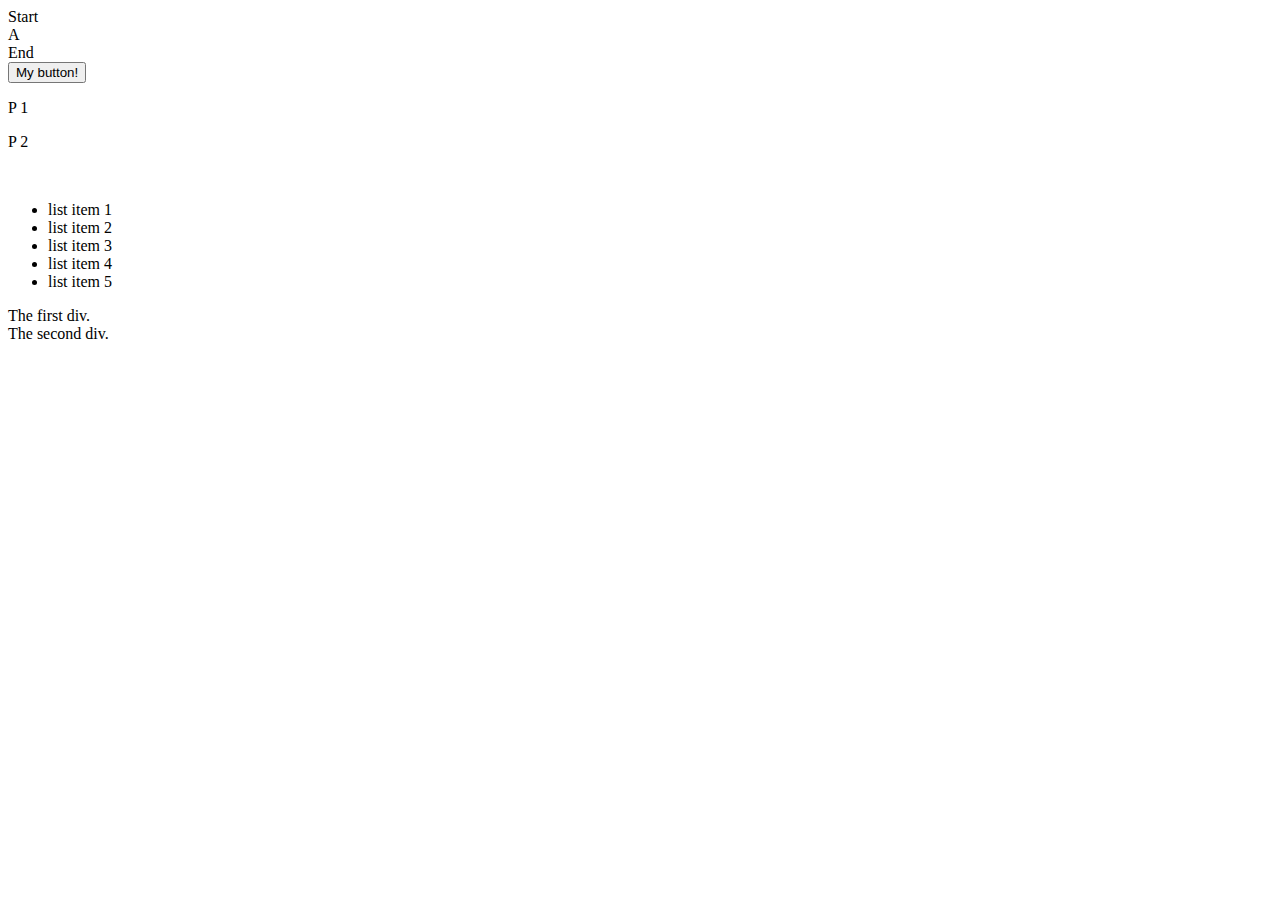
<file: CS_UD245_Intro_to_jQuery/index.html>
<html>
	<head>
		<script src="js/jQuery.js"></script>
	</head>
	<body>
		Start
		<div id = "main">A</div>
		End
		<br>
		<button>My button!</button>
		<p>P 1 </p>
		<p>P 2 </p>

<br>

<ul>	
  <li>list item 1</li>
  <li>list item 2</li>
  <li>list item 3</li>
  <li>list item 4</li>
  <li>list item 5</li>
</ul>

<div id="hui_id"><div>The first div.</div> <div>The second div.</div></div>

	</body>
	<script type="text/javascript">

	var i = 0;

	Just_an_Obj = {}

  Just_an_Obj.first = '<br>First line<br>';
  Just_an_Obj.second = '<br>Second line<br>';

  Just_an_Obj.show = function() {
		$('#main').append(Just_an_Obj.first);
		};

	Just_an_Array = ["<br>The First", "<br>The Second", "<br>The Third"];



	$(document).ready(function() {
  		$('button').click(function() {
  			//$('#main').append('AAAAAAAAAA!');

  			$('#main').append(Just_an_Array[i]);
  			i++;

  		});
	});

	$( "p" ).click(function() {
    console.log( "You clicked a paragraph!" );
});

//$( "ul" ).find('li').css( "background-color", "red" );


	</script>
</html>
</file>
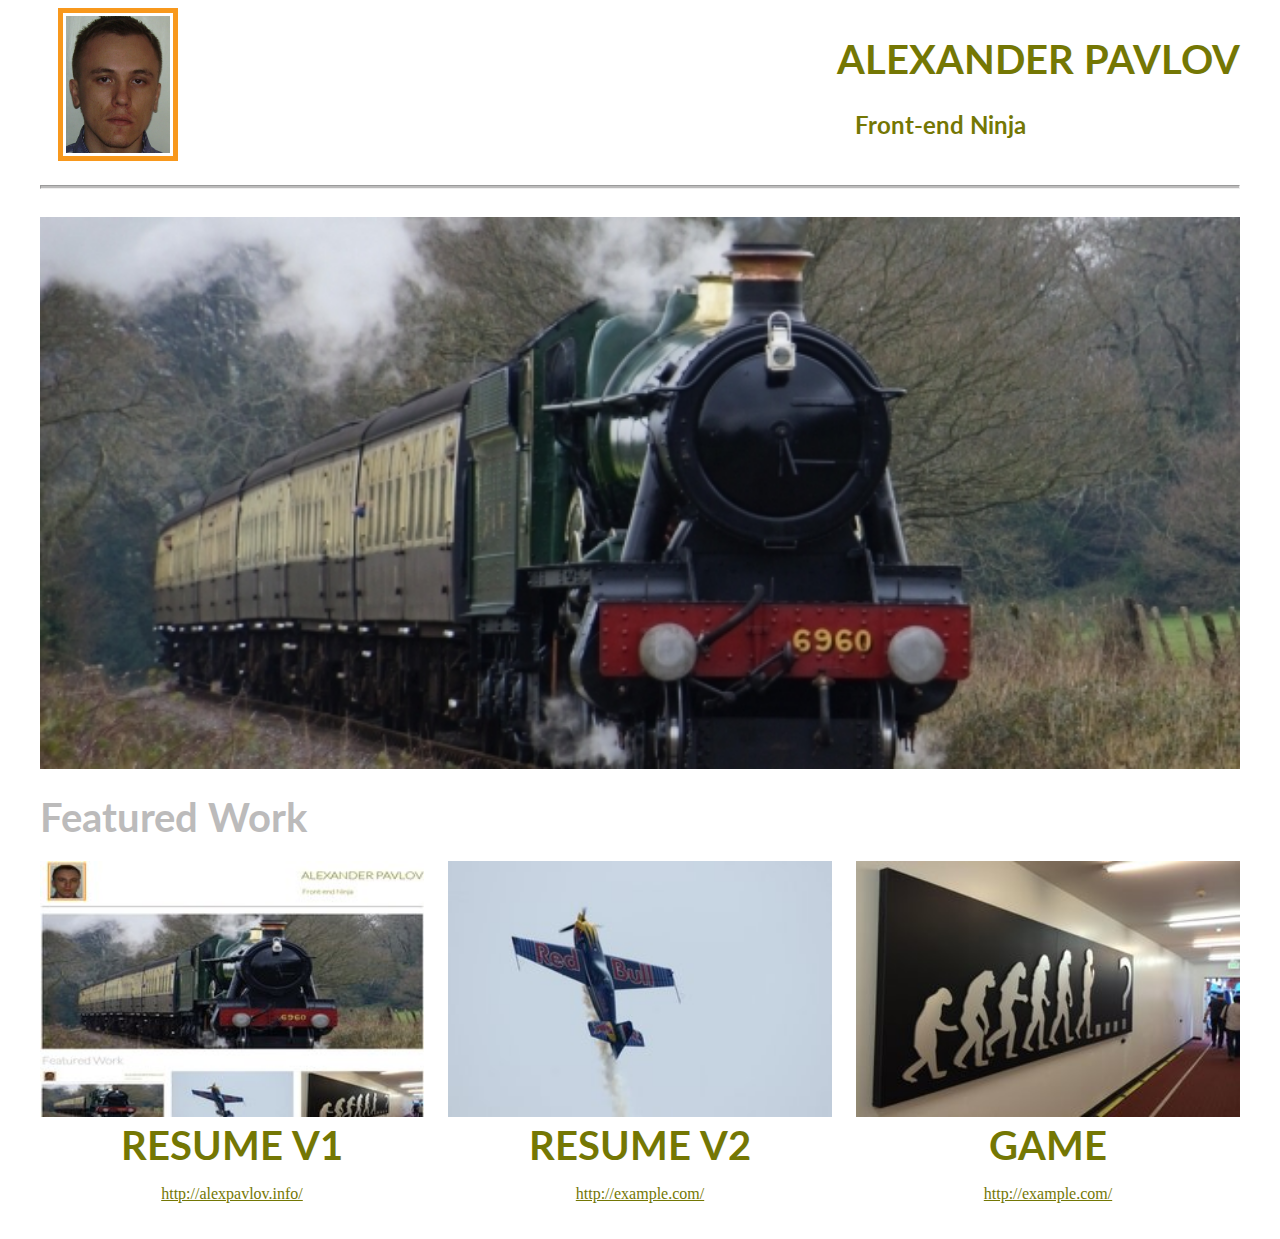
<file: CS_UD304_Intro_to_HTML_and_CSS/Project_1/index.html>
<!DOCTYPE html>
<html>
	<head>
		<meta charset="utf-8">
		<meta name="keywords" content="Front-End, Web, Developer, Nanodegree, Udacity">
		<meta name="description" content="Front-End Web Developer Alexander Pavlov">
		<!--Favicon-->
		<link rel="shortcut icon" href="images/favicon.ico" type="image/x-icon">
		<link rel="icon" href="images/favicon.ico" type="image/x-icon">
		<!--Browsers compatibility-->
		<link rel="stylesheet" href="//normalize-css.googlecode.com/svn/trunk/normalize.css" />
		<meta http-equiv="X-UA-Compatible" content="IE=edge">
		<!--Devices compatibility-->
		<meta name="viewport" content="width=device-width, initial-scale=1">
		<!--Google font for my name, footer and standard text-->
		<link rel="stylesheet" href="http://fonts.googleapis.com/css?family=Lato:100">
		<!--Styles-->
		<link rel="stylesheet" href="css/main.css">
		<link rel="stylesheet" href="css/img.css">
		<link rel="stylesheet" href="css/semantic.css">
		<title>Resume - Alexander Pavlov</title>
	</head>
	<body>
		<!--Header-->
		<div class="grid">
			<div class="row">
				<div class="col-6">
					<a href="/"><img class="logo" src="images/me.jpg" alt="My photo"></a>
				</div>
				<div class="col-6" style="text-align: right;">
					<h1 class="my-name">ALEXANDER PAVLOV</h1>
					<h3 class="spec">Front-end Ninja</h3>
				</div>
			</div>
			<div class="row">
				<div class="col-12">
					<hr class="custom-hr">
				</div>
			</div>
		<!--Main image-->
			<div class="row">
				<div class="col-12">
					<img class="start" src="images/start.jpg" alt="Raveningham Hall">
				</div>
			</div>
		<!--Footer-->
			<div class="row">
				<div class="col-12">
					<h2 class="featured-work">Featured Work</h2>
				</div>
			</div>
			<div class="row mobile-view">
				<div class="col-4 footer1">
					<img src="images/footer1.jpg" alt="RESUME V1">
					<h3 >RESUME V1</h3>
					<p><a href="http://alexpavlov.info/">http://alexpavlov.info/</a></p>
				</div>
			<div class="col-4 footer2">
				<img src="images/footer2.jpg" alt="RESUME V2">
				<h3>RESUME V2</h3>
				<p><a href="http://example.com/">http://example.com/</a></p>
			</div>
			<div class="col-4 footer3">
				<img src="images/footer3.jpg" alt="GAME">
				<h3>GAME</h3>
				<p><a href="http://example.com/">http://example.com/</a></p>
			</div>
			</div>
		</div>
	</body>
</html>
</file>
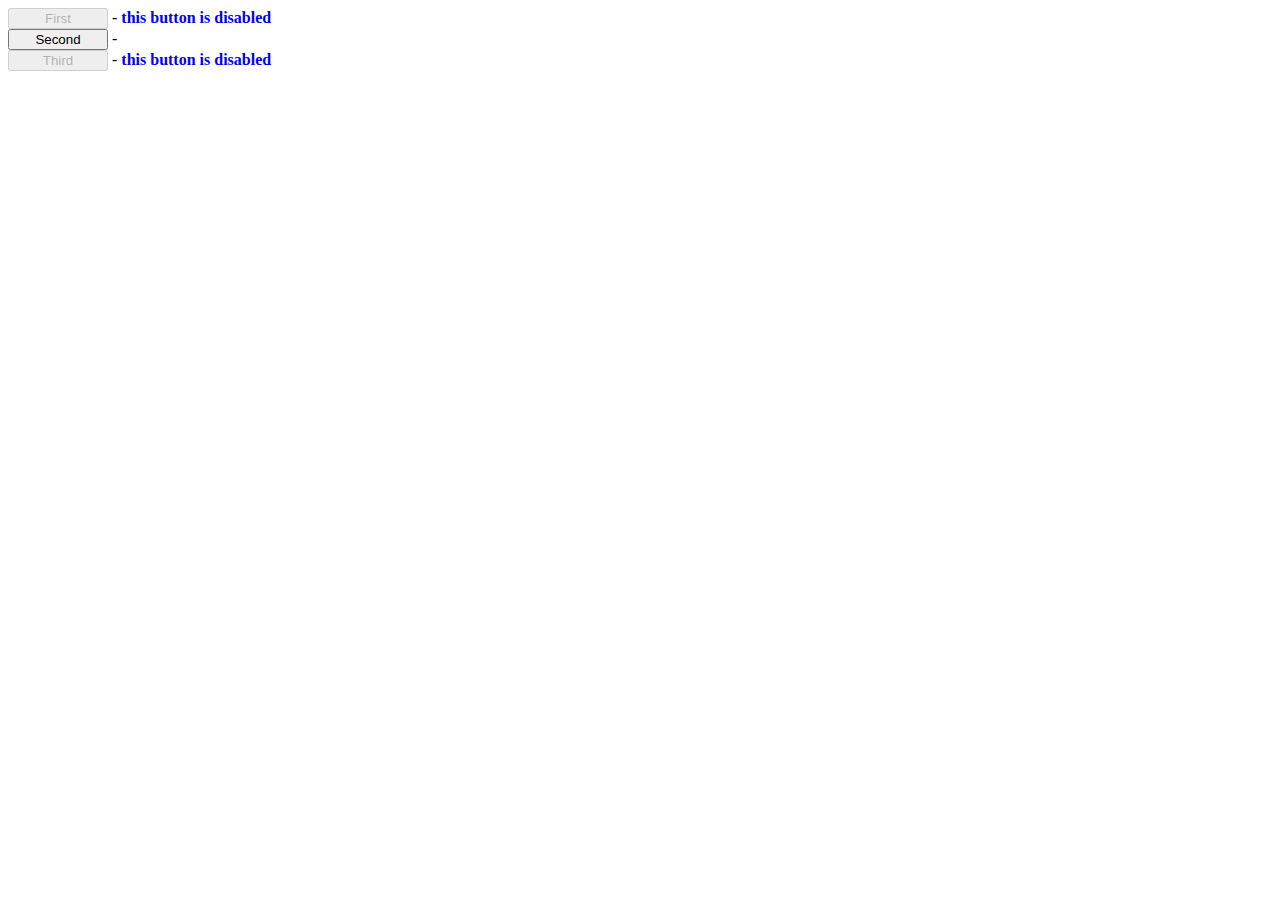
<file: CS_UD245_Intro_to_jQuery/dis_button.html>
<!doctype html>
<html lang="en">
<head>
  <meta charset="utf-8">
  <title>next demo</title>
  <style>
  span {
    color: blue;
    font-weight: bold;
  }
  button {
    width: 100px;
  }
  </style>
  <script src="js/jQuery.js"></script></head>
<body>
 
<div><button disabled="disabled">First</button> - <span></span></div>
<div><button>Second</button> - <span></span></div>
<div><button disabled="disabled">Third</button> - <span></span></div>
 
<script>
$( "button[disabled]" ).next().text( "this button is disabled" );
</script>
 
</body>
</html>
</file>
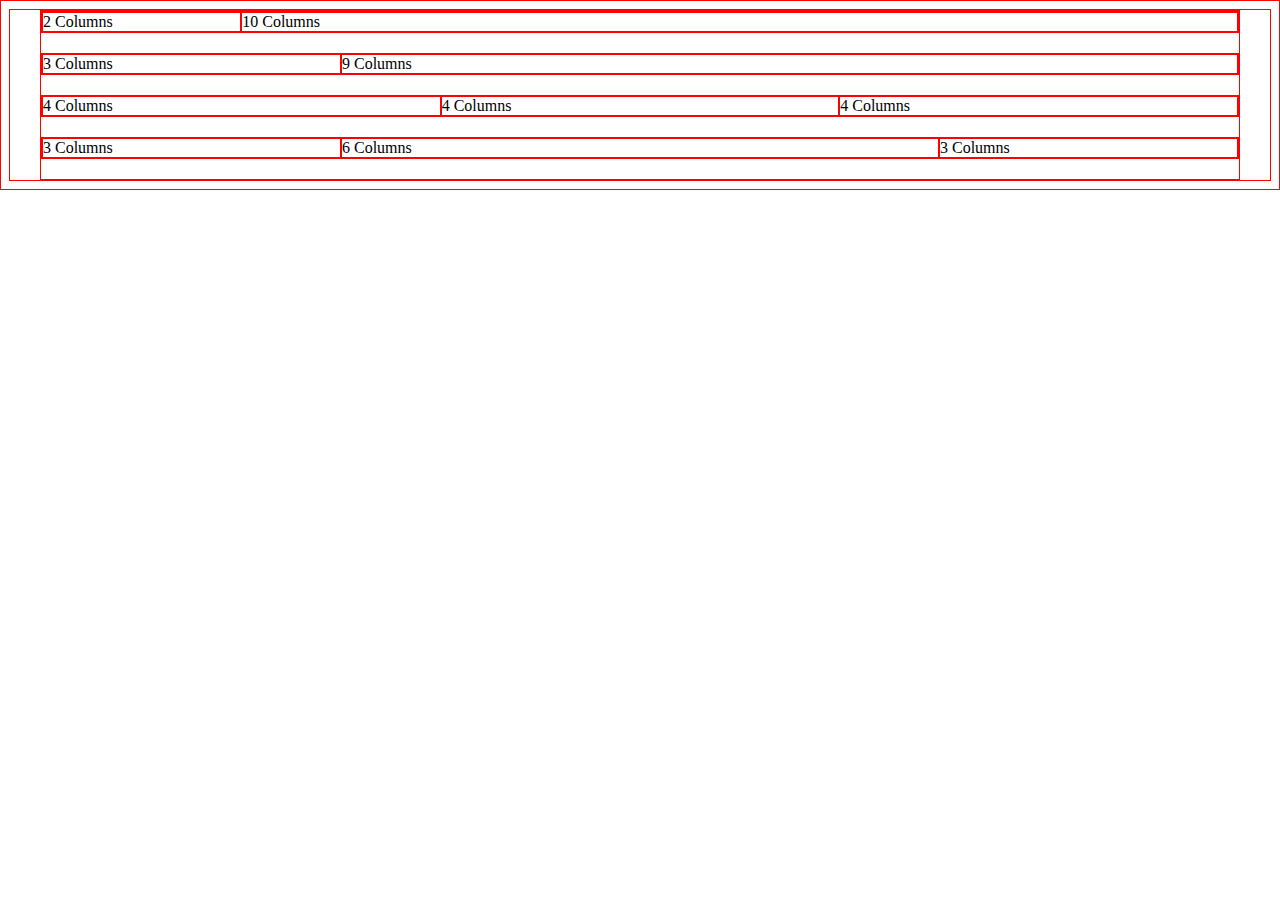
<file: CS_UD304_Intro_to_HTML_and_CSS/Frameworks/udacity_framework/framework/test.html>
<!DOCTYPE html>
<html>
<head>
  <meta charset="utf-8">
  <title>Framework Test Page</title>
  <link rel="stylesheet" href="css/main.css">
</head>
<body>
  <div class="grid">
    <div class="row">
      <div class="col-2">2 Columns</div>
      <div class="col-10">10 Columns</div>
    </div>
    <div class="row">
      <div class="col-3">3 Columns</div>
      <div class="col-9">9 Columns</div>
    </div>
    <div class="row">
      <div class="col-4">4 Columns</div>
      <div class="col-4">4 Columns</div>
      <div class="col-4">4 Columns</div>
    </div>
    <div class="row">
      <div class="col-3">3 Columns</div>
      <div class="col-6">6 Columns</div>
      <div class="col-3">3 Columns</div>
    </div>
  </div>
</body>
</html>
</file>
<file: CS_UD304_Intro_to_HTML_and_CSS/Project_1/css/main.css>
/*

* {
    border: 1px solid red !important;
}
*/

* {
	-webkit-box-sizing: border-box;
	-moz-box-sizing: border-box;
	-ms-box-sizing: border-box;
	box-sizing: border-box;
}

@media only screen and (max-width: 1024px) {
	.mobile-view {
		width: 100%;
		margin-bottom: 20px;
	 	display: flex;
	 	flex-direction: column;
	 }
}

.grid {
	margin: 0 auto;
	max-width: 1200px;
	width: 100%;
}

.row {
	width: 100%;
	margin-bottom: 20px;
	display: flex;
}

.col-1 {
	width: 8.33%;
}

.col-2 {
	width: 16.66%;
}

.col-3 {
	width: 25%;
}

.col-4 {
	width: 33.33%;
}

.col-5 {
	width: 41.66%;
}

.col-6 {
	width: 50%;
}

.col-7 {
	width: 58.33%;
}

.col-8 {
	width: 66.66%;
}

.col-9 {
	width: 75%;
}

.col-10 {
	width: 83.33%;
}

.col-11 {
	width: 91.66%;
}

.col-12 {
	width: 100%;
}

.footer1 {
	width:100%;
	text-align: left;
	margin-right: 2%;
	max-height: 60%;
}

.footer2 {
	width: 100%;
	text-align: center;
}

.footer3 {
	width: 100%;
	text-align: right;
	margin-left: 2%;
}
</file>
<file: CS_UD304_Intro_to_HTML_and_CSS/Project_1/css/img.css>
.logo {
	margin-left: 3%;
	padding: 0.5%;
	border: 5px solid #F8981C;
	width: 20%;
}

.start{
	width: 100%;
}

.footer1 img {
	width: 100%;
	
}

.footer2 img {
	width: 100%;
}

.footer3 img {
	width: 100%;
}
</file>
<file: CS_UD304_Intro_to_HTML_and_CSS/Frameworks/udacity_framework/framework/css/main.css>
* {
    border: 1px solid red !important;
}

* {
    -webkit-box-sizing: border-box;
    -moz-box-sizing: border-box;
    -ms-box-sizing: border-box;
    box-sizing: border-box;
}

.grid {
    margin: 0 auto;
    max-width: 1200px;
    width: 100%;
}

.row {
    width: 100%;
    margin-bottom: 20px;
    display: flex;
}

.col-1 {
    width: 8.33%;
}

.col-2 {
    width: 16.66%;
}

.col-3 {
    width: 25%;
}

.col-4 {
    width: 33.33%;
}

.col-5 {
    width: 41.66%;
}

.col-6 {
    width: 50%;
}

.col-7 {
    width: 58.33%;
}

.col-8 {
    width: 66.66%;
}

.col-9 {
    width: 75%;
}

.col-10 {
    width: 83.33%;
}

.col-11 {
    width: 91.66%;
}

.col-12 {
    width: 100%;
}
</file>
